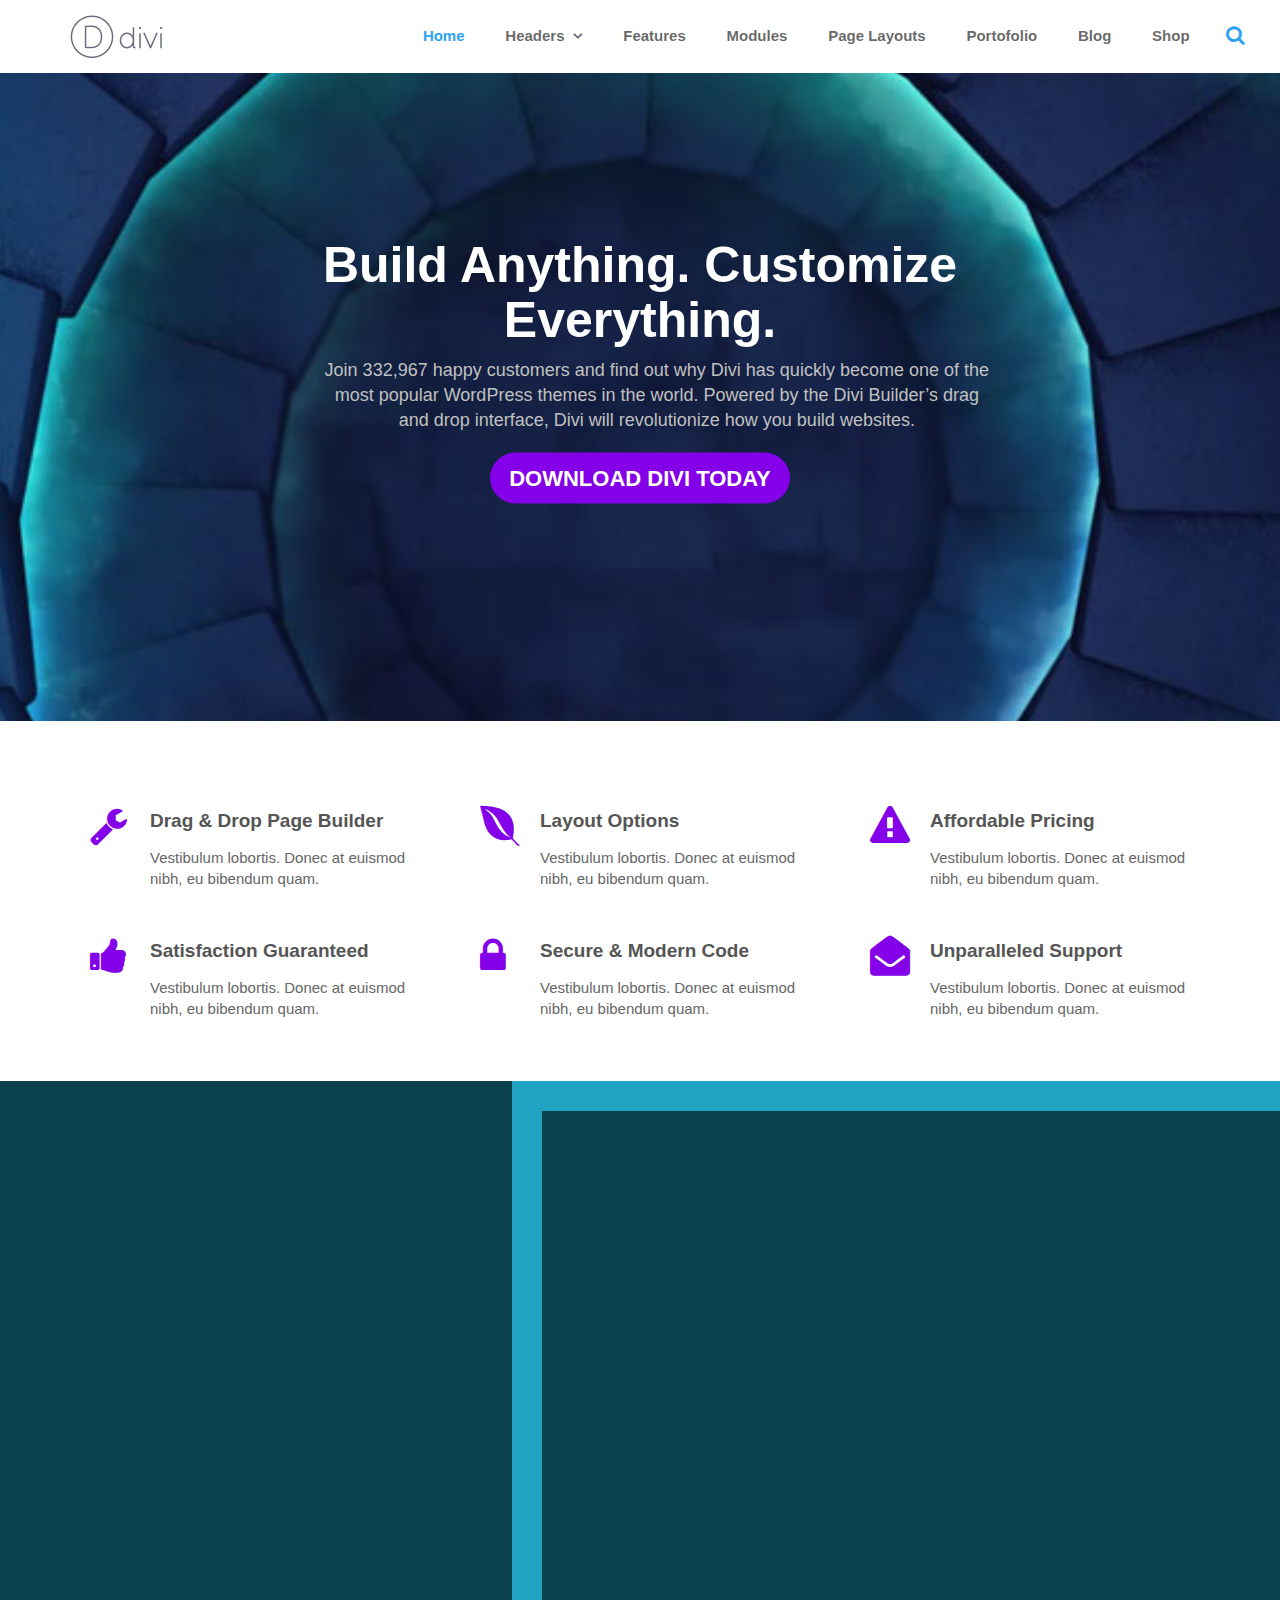
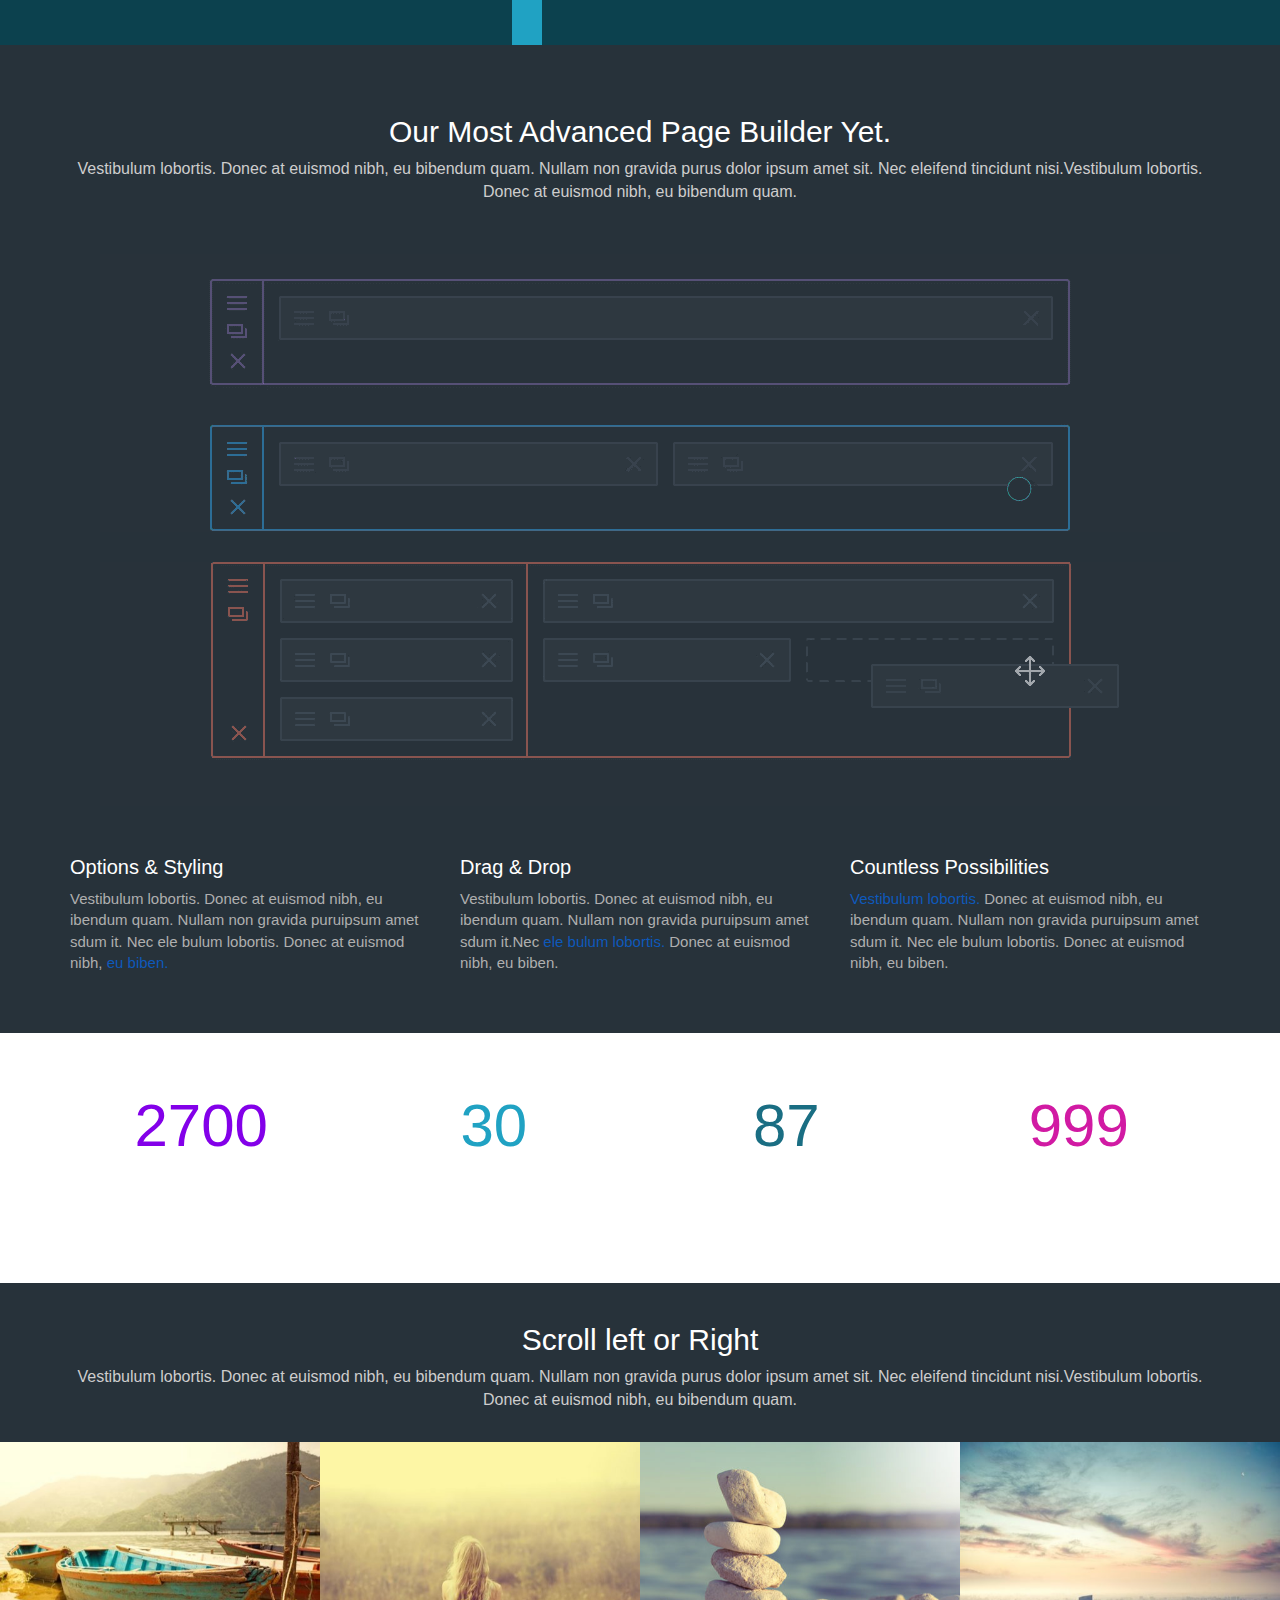
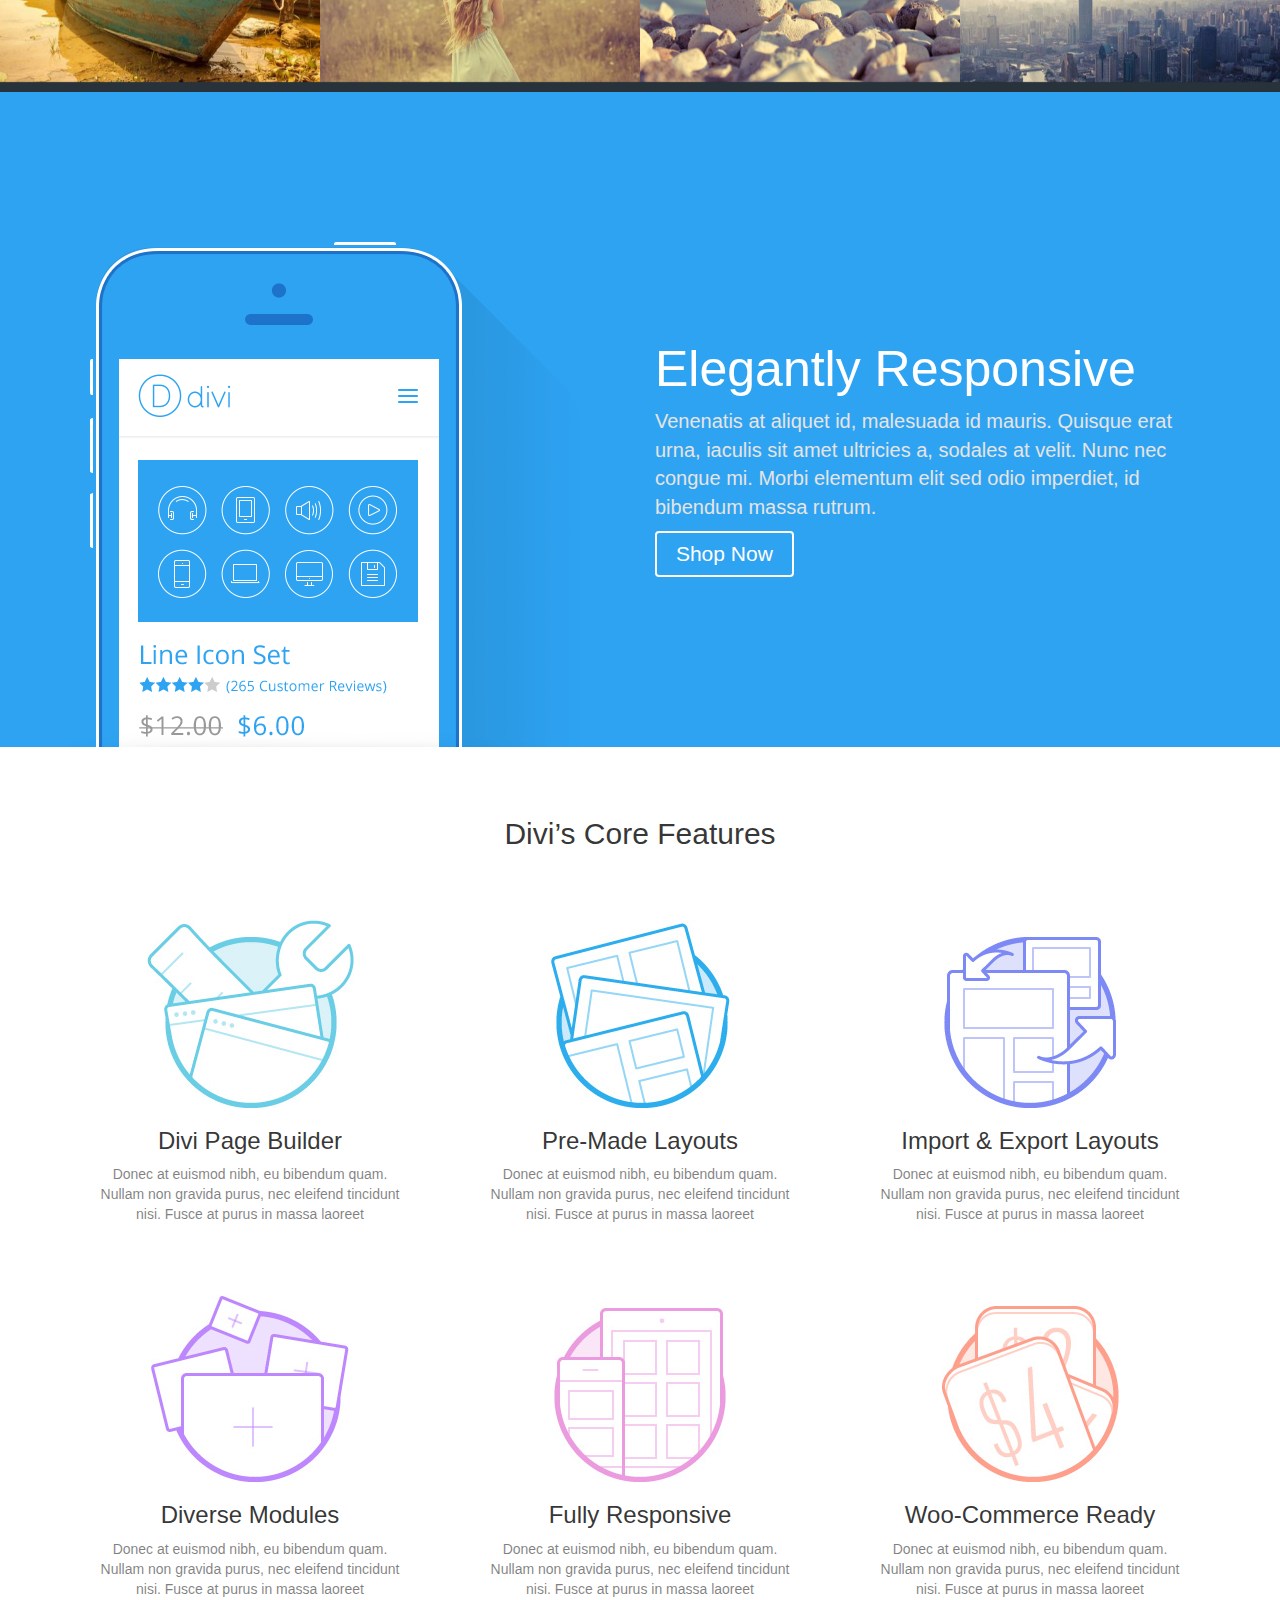
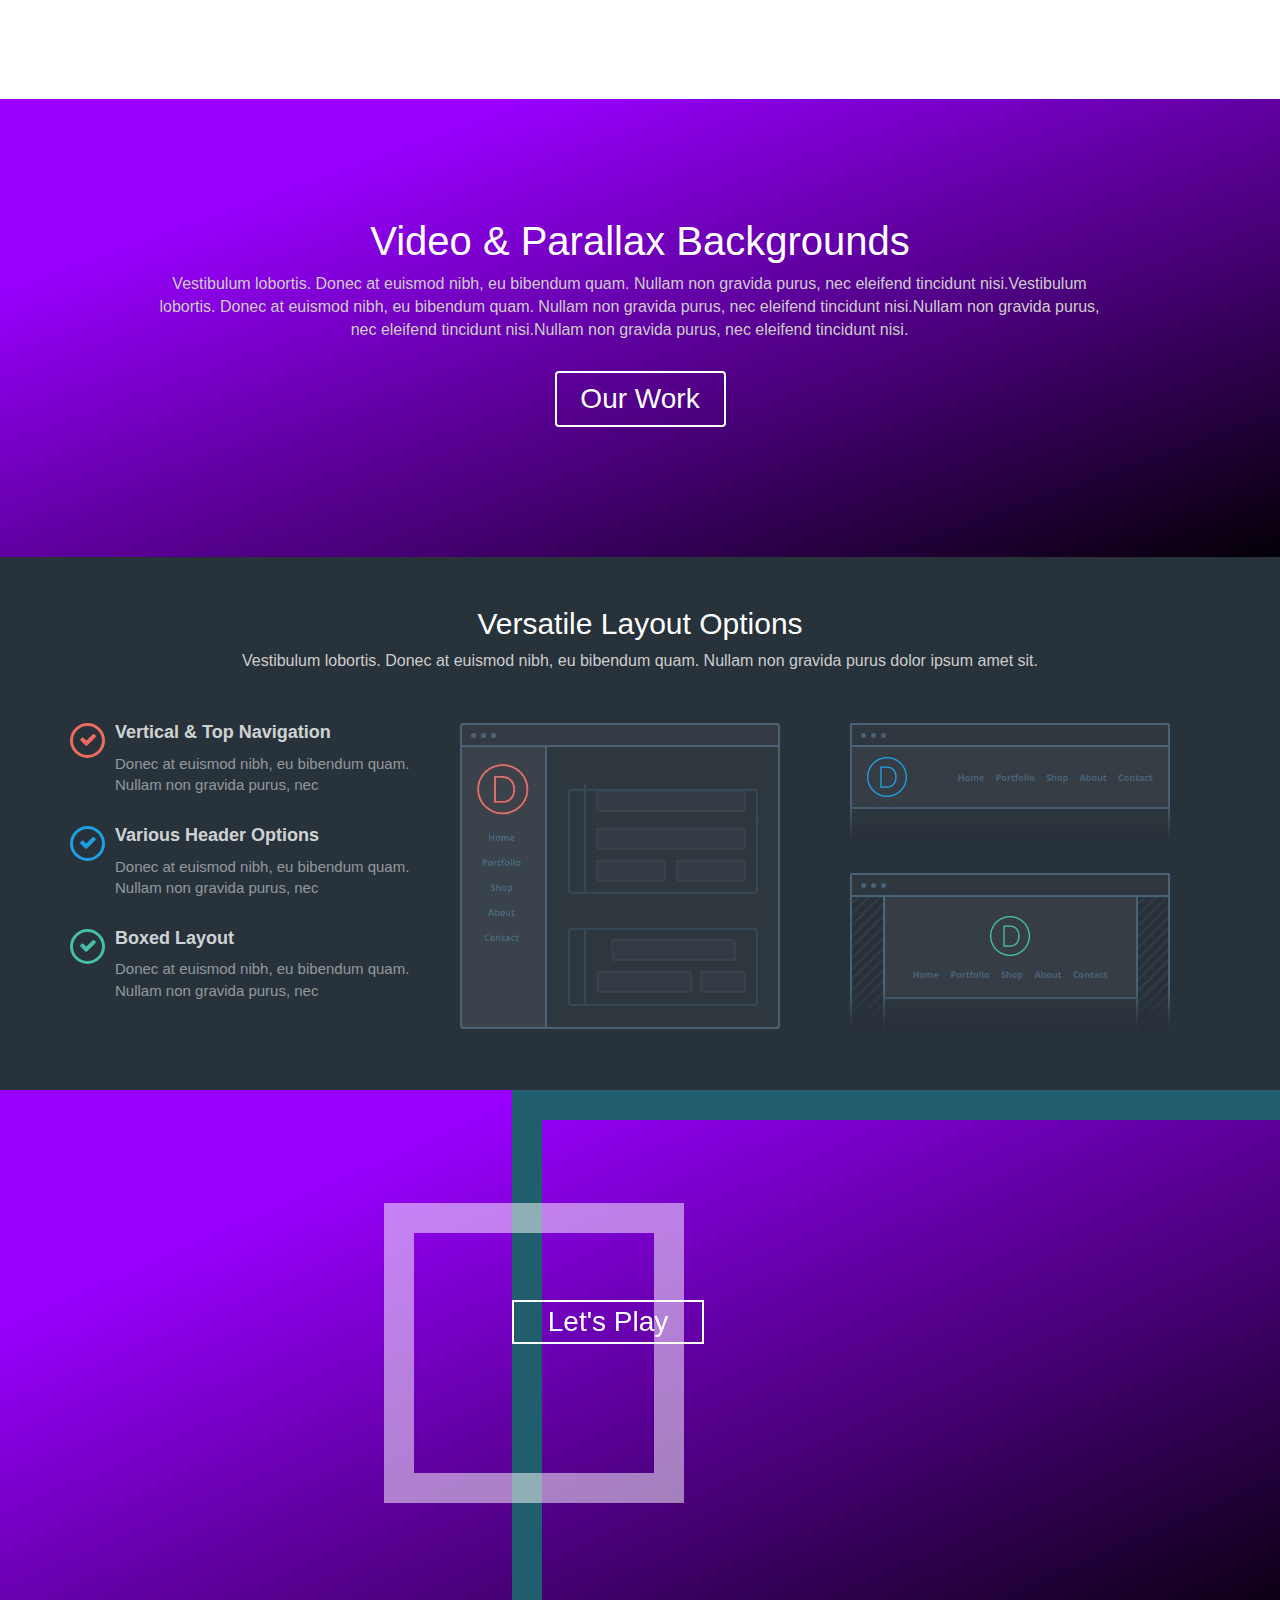
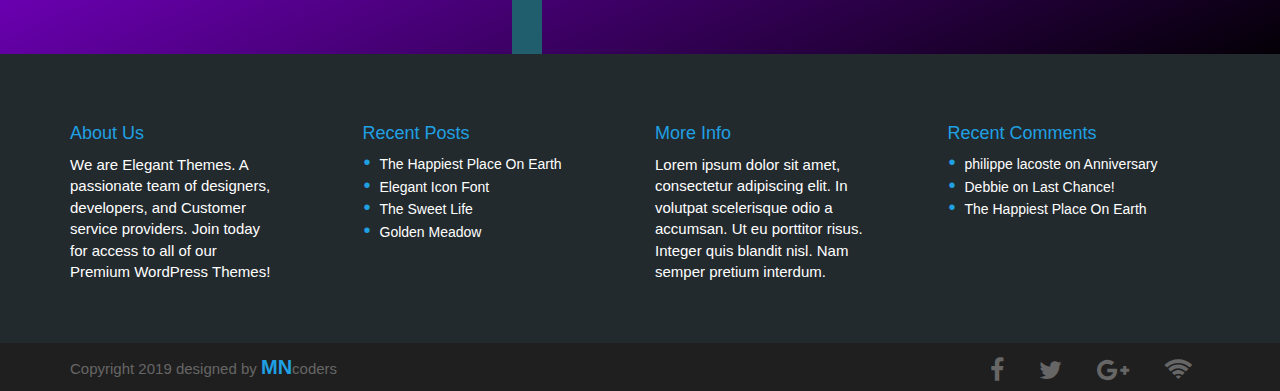
<file: index.html>
<!DOCTYPE html>
<html lang="en">

<head>
    <!--- basic page needs
    ================================================== -->
    <meta charset="UTF-8" />
    <meta name="viewport" content="width=device-width, initial-scale=1.0" />
    <meta http-equiv="X-UA-Compatible" content="ie=edge" />
    <title>Home</title>
    <!-- CSS
    ================================================== -->
    <link rel="stylesheet" href="css/vendors/bootstrap.min.css" />
    <link rel="stylesheet" href="css/vendors/font-awesome.min.css" />
    <link rel="stylesheet" href="css/vendors/owl.carousel.min.css" />
    <link rel="stylesheet" href="css/vendors/owl.theme.default.min.css" />
    <link rel="stylesheet" href="css/index.css" />
</head>

<body>
<!-- ============= Start navBar ============= -->
    <nav>
        <div class="container">
            <div class="row">
                <!-- button -->
                <i class="ICON fa fa-bars fa-2x"></i>
                <!-- Logo -->
                <div class="col-md-3 col-xs-12s">
                    <div class="logo">
                        <a href="index.html" class="logo-nav">
                            <img src="imgs/logo.png" alt="">
                        </a>
                    </div>
                </div>
                <!-- Nav -->
                <div class="col-md-9 col-xs-12s nav-Bottom-right">
                    <ul class="nav-list-Bottom-right">
                        <li><a href="#" class="menu-item active">Home</a></li>
                        <li class="dropDwon-list-two">
                            <a href="#" class="menu-item">Headers<i class="icon-dropdwon fa fa-angle-down"></i></a>
                            <ul class="sub-dropDwon-list-two">
                                <li><a href="#">Custom Menu</a></li>
                                <li><a href="#">Custom Menu</a></li>
                                <li><a href="#">Custom Menu</a></li>
                                <li><a href="#">Custom Menu</a></li>
                                <li><a href="#">Custom Menu</a></li>
                                <li><a href="#">Custom Menu</a></li>
                                <li><a href="#">Custom Menu</a></li>
                            </ul>
                        </li>
                        <li><a href="#" class="menu-item">Features</a></li>
                        <li><a href="#" class="menu-item">Modules</a></li>
                        <li><a href="#" class="menu-item">Page Layouts</a></li>
                        <li><a href="#" class="menu-item">Portofolio</a></li>
                        <li><a href="#" class="menu-item">Blog</a></li>
                        <li><a href="#" class="menu-item">Shop</a></li>
                    </ul>
                    
                    <i class="icon fa fa-search" id="search" aria-hidden="true"></i>
                    <div class="search-form">
                        <form>
                            <input type="text" name="" placeholder="Search ...">
                        </form>
                    </div>
                    <a class="close"><i class="fa fa-times"></i></a>
                </div>
            </div>
        </div>
    </nav>
    <!-- ============= Start header ============= -->
    <header class="text-center">
        <div class="container">
            <div class="header-content">
                <h3 class="header-title">Build Anything. Customize Everything.</h3>
                <p class="lead header-desc">
                    Join 332,967 happy customers and find out why Divi has quickly become one of the most popular WordPress themes in the world. Powered by the Divi Builder’s drag and drop interface, Divi will revolutionize how you build websites.
                </p>
                <button class="btn button">Download Divi Today</button>
            </div>
        </div>
    </header>
    <!-- ============= Start SecHeader ============= -->
    <section class="SecHeader">
        <div class="container">
            <div class="row">
                <div class="col-md-4 col-xs-12">
                    <div class="serv">
                        <div class="icons-SecHeader">
                            <i class="icon-SecHeader fa fa-wrench"></i>
                        </div>
                        <div class="title-SecHeader">
                            <h3 class="serv-title">Drag & Drop Page Builder</h3>
                            <p class="serv-desc">Vestibulum lobortis. Donec at euismod nibh, eu bibendum quam.</p>
                        </div>
                    </div>
                </div>
                <div class="col-md-4 col-xs-12">
                    <div class="serv">
                        <div class="icons-SecHeader">
                            <i class="icon-SecHeader fab fa fa-envira"></i>
                        </div>
                        <div class="title-SecHeader">
                            <h3 class="serv-title">Layout Options</h3>
                            <p class="serv-desc">Vestibulum lobortis. Donec at euismod nibh, eu bibendum quam.</p>
                        </div>
                    </div>
                </div>
                <div class="col-md-4 col-xs-12">
                    <div class="serv">
                        <div class="icons-SecHeader">
                            <i class="icon-SecHeader fa fa-exclamation-triangle"></i>
                        </div>
                        <div class="title-SecHeader">
                            <h3 class="serv-title">Affordable Pricing</h3>
                            <p class="serv-desc">Vestibulum lobortis. Donec at euismod nibh, eu bibendum quam.</p>
                        </div>
                    </div>    
                </div>
            </div>
            <div class="row">
                <div class="col-md-4 col-xs-12">
                    <div class="serv">
                        <div class="icons-SecHeader">
                            <i class="icon-SecHeader fa fa-thumbs-up"></i>
                        </div>
                        <div class="title-SecHeader">
                            <h3 class="serv-title">Satisfaction Guaranteed</h3>
                            <p class="serv-desc">Vestibulum lobortis. Donec at euismod nibh, eu bibendum quam.</p>
                        </div>
                    </div>
                </div>
                <div class="col-md-4 col-xs-12">
                    <div class="serv">
                        <div class="icons-SecHeader">
                            <i class="icon-SecHeader fa fa-lock"></i>
                        </div>
                        <div class="title-SecHeader">
                            <h3 class="serv-title">Secure & Modern Code</h3>
                            <p class="serv-desc">Vestibulum lobortis. Donec at euismod nibh, eu bibendum quam.</p>
                        </div>
                    </div>
                </div>
                <div class="col-md-4 col-xs-12">
                    <div class="serv">
                        <div class="icons-SecHeader">
                            <i class="icon-SecHeader fa fa-envelope-open"></i>
                        </div>
                        <div class="title-SecHeader">
                            <h3 class="serv-title">Unparalleled Support</h3>
                            <p class="serv-desc">Vestibulum lobortis. Donec at euismod nibh, eu bibendum quam.</p>
                        </div>
                    </div>
                </div>
            </div>
        </div>
    </section>
    <!-- ============= Start scrollAnimation ============= -->
    <section class="scrollAnimation">
        <div class="container">
                <h1 data-lax-preset="rightToLeft-.1 fadeInOut">Building a website has never been so fun.</h1>
                <button class="btn button" data-lax-preset="blurInOut fadeInOut">Get Started</button>
                <div class="box1" data-lax-preset="spin"></div>
                <div class="box2" data-lax-scale="700 0, 500 1, 100 1, 0 0" data-lax-anchor="self"></div>
        </div>
    </section>
    <!-- ============= Start Advanced-sec ============= -->
    <section class="Advanced-sec">
        <div class="container">
            <div class="Advanced-sec-title">
                <h1 class="head-Advanced-sec-title">Our Most Advanced Page Builder Yet.</h1>
                <p class="title-Advanced-sec-title">Vestibulum lobortis. Donec at euismod nibh, eu bibendum quam. Nullam non gravida purus dolor ipsum amet sit. Nec  eleifend tincidunt nisi.Vestibulum lobortis. Donec at euismod nibh, eu bibendum quam.</p>
            </div>
            <div class="Advanced-sec-img">
                <img src="imgs/gif/builder-mag-1.gif" alt>
                <img src="imgs/gif/builder-mag-2.gif" alt>
            </div>
            <div class="row">
                <div class="col-md-4 col-xs-12">
                    <div class="serv-Advanced-sec-serv">
                        <div class="title-Advanced-sec-serv">
                            <h3 class="serv-title">Options & Styling</h3>
                            <p class="serv-desc">Vestibulum lobortis. Donec at euismod nibh, eu ibendum quam. Nullam non gravida puruipsum amet sdum it. Nec ele bulum lobortis. Donec at euismod nibh,<span class="blue-title-Advanced-sec-serv"> eu biben.</span></p>
                        </div>
                    </div>
                </div>
                <div class="col-md-4 col-xs-12">
                    <div class="serv-Advanced-sec-serv">
                        <div class="title-Advanced-sec-serv">
                            <h3 class="serv-title">Drag & Drop</h3>
                            <p class="serv-desc">Vestibulum lobortis. Donec at euismod nibh, eu ibendum quam. Nullam non gravida puruipsum amet sdum it.Nec <span class="blue-title-Advanced-sec-serv">ele bulum lobortis.</span> Donec at euismod nibh, eu biben.</p>
                        </div>
                    </div>
                </div>
                <div class="col-md-4 col-xs-12">
                    <div class="serv-Advanced-sec-serv">
                        <div class="title-Advanced-sec-serv">
                            <h3 class="serv-title">Countless Possibilities</h3>
                            <p class="serv-desc"><span class="blue-title-Advanced-sec-serv">Vestibulum lobortis.</span> Donec at euismod nibh, eu ibendum quam. Nullam non gravida puruipsum amet sdum it. Nec ele bulum lobortis. Donec at euismod nibh, eu biben.</p>
                        </div>
                    </div>
                </div>
            </div>
        </div>
    </section>
    <!-- ============= Start Counter ============= -->
    <section class="Counter">
        <div class="container">
            <div class="row">
                <div class="col-md-3 col-xs-12">
                    <div class="Counter-info">
                        <span class="time move" data-from="0" data-to="2700"data-speed="2000">2700</span>
                        <span class="stat-info-title">Lines of Code</span>
                    </div>
                </div>

                <div class="col-md-3 col-xs-12">
                    <div class="Counter-info">
                        <span class="time blue" data-from="0" data-to="30"data-speed="2000">30</span>
                        <span class="stat-info-title">Divi Modules</span>
                    </div>
                </div>

                <div class="col-md-3 col-xs-12">
                    <div class="Counter-info">
                        <span class="time blue2" data-from="0" data-to="87" data-speed="2000">87</span>
                        <span class="stat-info-title">WordPress Themes</span>
                    </div>
                </div>

                <div class="col-md-3 col-xs-12">
                    <div class="Counter-info">
                        <span class="time red" data-from="0" data-to="999" data-speed="2000">999</span>
                        <span class="stat-info-title">Espresso Drinks</span>
                    </div>
                </div>
            </div>
        </div>
    </section>
    <!-- ============= Start imgScroll ============= -->
    <section class="imgScroll">
        <div class="container">
            <div class="Bigtitle-imgScroll">
                <h1 class="head-title-imgScroll">Scroll left or Right</h1>
                <p class="title-title-imgScroll">Vestibulum lobortis. Donec at euismod nibh, eu bibendum quam. Nullam non gravida purus dolor ipsum amet sit. Nec  eleifend tincidunt nisi.Vestibulum lobortis. Donec at euismod nibh, eu bibendum quam.</p>
            </div>
        </div>
        <div class="owl-carousel">
            <div class="testimonial hover-imgScroll">
                <img src="imgs/scroll/1.jpg" alt>
                <i class="icon-imgScroll fa fa-plus"></i>
                <span class="title-imgScroll">Abandoned Boad</span>
                <span class="date-imgScroll">April 25,2018</span>
            </div>
            <div class="testimonial hover-imgScroll">
                <img src="imgs/scroll/2.jpg" alt>
                <i class="icon-imgScroll fa fa-plus"></i>
                <span class="title-imgScroll">Abandoned Boad</span>
                <span class="date-imgScroll">April 25,2018</span>
            </div>
            <div class="testimonial hover-imgScroll">
                <img src="imgs/scroll/3.jpg" alt>
                <i class="icon-imgScroll fa fa-plus"></i>
                <span class="title-imgScroll">Abandoned Boad</span>
                <span class="date-imgScroll">April 25,2018</span>
            </div>
            <div class="testimonial hover-imgScroll">
                <img src="imgs/scroll/4.jpg" alt>
                <i class="icon-imgScroll fa fa-plus"></i>
                <span class="title-imgScroll">Abandoned Boad</span>
                <span class="date-imgScroll">April 25,2018</span>
            </div>
            <div class="testimonial hover-imgScroll">
                <img src="imgs/scroll/5.jpg" alt>
                <i class="icon-imgScroll fa fa-plus"></i>
                <span class="title-imgScroll">Abandoned Boad</span>
                <span class="date-imgScroll">April 25,2018</span>
            </div>
            <div class="testimonial hover-imgScroll">
                <img src="imgs/scroll/6.jpg" alt>
                <i class="icon-imgScroll fa fa-plus"></i>
                <span class="title-imgScroll">Abandoned Boad</span>
                <span class="date-imgScroll">April 25,2018</span>
            </div>
            <div class="testimonial hover-imgScroll">
                <img src="imgs/scroll/4.jpg" alt>
                <i class="icon-imgScroll fa fa-plus"></i>
                <span class="title-imgScroll">Abandoned Boad</span>
                <span class="date-imgScroll">April 25,2018</span>
            </div>
            <div class="testimonial hover-imgScroll">
                <img src="imgs/scroll/3.jpg" alt>
                <i class="icon-imgScroll fa fa-plus"></i>
                <span class="title-imgScroll">Abandoned Boad</span>
                <span class="date-imgScroll">April 25,2018</span>
            </div>
        </div>
    </section>
    <!-- ============= Start mobile ============= -->
    <section class="secMobile">
        <div class="container">
            <div class="row">
                <div class="col-md-6 col-xs-12">
                    <div class="img-mobile">
                        <img src="imgs/mobile-slide-image.png" alt=>
                    </div>
                </div>
                <div class="col-md-6 col-xs-12">
                    <div class="title-mobile">
                            <h3 class="serv-title">Elegantly Responsive</h3>
                            <p class="serv-desc">Venenatis at aliquet id, malesuada id mauris. Quisque erat urna, iaculis sit amet ultricies a, sodales at velit. Nunc nec congue mi. Morbi elementum elit sed odio imperdiet, id bibendum massa rutrum.</p>
                            <button class="btn button">Shop Now</button>
                    </div>
                </div>
            </div>
        </div>
    </section>
    <!-- ============= Start Features ============= -->
    <section class="Features text-center">
        <div class="container">
            <div class="Features-header">
                <h2 class="Features-title">Divi’s Core Features</h2>
            </div>
            <div class="row">
                <div class="col-md-4 col-xs-12">
                    <div class="serv-Features">
                        <img src="imgs/Features/1.jpg" alt>
                        <h3 class="serv-title-Features">Divi Page Builder</h3>
                        <p class="serv-desc-Features">Donec at euismod nibh, eu bibendum quam. Nullam non gravida purus, nec  eleifend tincidunt nisi. Fusce at purus in massa laoreet</p>
                    </div>
                </div>
                <div class="col-md-4 col-xs-12">
                    <div class="serv-Features">
                        <img src="imgs/Features/2.jpg" alt>
                        <h3 class="serv-title-Features">Pre-Made Layouts</h3>
                        <p class="serv-desc-Features">Donec at euismod nibh, eu bibendum quam. Nullam non gravida purus, nec  eleifend tincidunt nisi. Fusce at purus in massa laoreet</p>
                    </div>
                </div>
                <div class="col-md-4 col-xs-12">
                    <div class="serv-Features">
                        <img src="imgs/Features/3.jpg" alt>
                        <h3 class="serv-title-Features">Import & Export Layouts</h3>
                        <p class="serv-desc-Features">Donec at euismod nibh, eu bibendum quam. Nullam non gravida purus, nec  eleifend tincidunt nisi. Fusce at purus in massa laoreet</p>
                    </div>
                </div>
            </div>
            <div class="row">
                <div class="col-md-4 col-xs-12">
                    <div class="serv-Features">
                        <img src="imgs/Features/4.jpg" alt>
                        <h3 class="serv-title-Features">Diverse Modules</h3>
                        <p class="serv-desc-Features">Donec at euismod nibh, eu bibendum quam. Nullam non gravida purus, nec  eleifend tincidunt nisi. Fusce at purus in massa laoreet</p>
                    </div>
                </div>
                <div class="col-md-4 col-xs-12">
                    <div class="serv-Features">
                        <img src="imgs/Features/5.jpg" alt>
                        <h3 class="serv-title-Features">Fully Responsive</h3>
                        <p class="serv-desc-Features">Donec at euismod nibh, eu bibendum quam. Nullam non gravida purus, nec  eleifend tincidunt nisi. Fusce at purus in massa laoreet</p>
                    </div>
                </div>
                <div class="col-md-4 col-xs-12">
                    <div class="serv-Features">
                        <img src="imgs/Features/6.jpg" alt>
                        <h3 class="serv-title-Features">Woo-Commerce Ready</h3>
                        <p class="serv-desc-Features">Donec at euismod nibh, eu bibendum quam. Nullam non gravida purus, nec  eleifend tincidunt nisi. Fusce at purus in massa laoreet</p>
                    </div>
                </div>
            </div>
        </div>
    </section>
    <!-- ============= Start title ============= -->
    <section class="title text-center">
        <div class="container">
            <div class="Features-header">
                <h2 class="title-title">Video & Parallax Backgrounds</h2>
                <p class="title-desc">Vestibulum lobortis. Donec at euismod nibh, eu bibendum quam. Nullam non gravida purus, nec  eleifend tincidunt nisi.Vestibulum lobortis. Donec at euismod nibh, eu bibendum quam. Nullam non gravida purus, nec  eleifend tincidunt nisi.Nullam non gravida purus, nec  eleifend tincidunt nisi.Nullam non gravida purus, nec  eleifend tincidunt nisi.</p>
                <button class="btn button">Our Work</button>
            </div>
        </div>
    </section>
    <!-- ============= Start Layout ============= -->
    <section class="Layout">
        <div class="container">
            <div class="Layout-header">
                <h2 class="Layout-header-title">Versatile Layout Options</h2>
                <p class="Layout-header-desc">Vestibulum lobortis. Donec at euismod nibh, eu bibendum quam. Nullam non gravida purus dolor ipsum amet sit.</p>
            </div>
            <div class="row">
                <div class="col-md-4 col-xs-12">
                    <div class="serv-Layout">
                        <div class="title-serv-Layout">
                            <div class="icon-title-serv-Layout color-ec6d5f">
                                <i class="fa fa-check icon-Layout"></i>
                            </div>
                            <div class="title-title-serv-Layout">
                                <h3>Vertical & Top Navigation</h3>
                                <p>Donec at euismod nibh, eu bibendum quam. Nullam non gravida purus, nec</p>
                            </div>
                        </div>
                        <div class="title-serv-Layout">
                            <div class="icon-title-serv-Layout color-1fa0e3">
                                <i class="fa fa-check icon-Layout"></i>
                            </div>
                            <div class="title-title-serv-Layout">
                                <h3>Various Header Options</h3>
                                <p>Donec at euismod nibh, eu bibendum quam. Nullam non gravida purus, nec</p>
                            </div>
                        </div>
                        <div class="title-serv-Layout">
                            <div class="icon-title-serv-Layout color-47bfa4">
                                <i class="fa fa-check icon-Layout"></i>
                            </div>
                            <div class="title-title-serv-Layout">
                                <h3>Boxed Layout</h3>
                                <p>Donec at euismod nibh, eu bibendum quam. Nullam non gravida purus, nec</p>
                            </div>
                        </div>
                    </div>
                </div>
                <div class="col-md-4 col-xs-12">
                    <div class="serv-Layout">
                        <img src="imgs/Layout/vertical-nav.gif" alt>
                    </div>
                </div>
                <div class="col-md-4 col-xs-12">
                    <div class="serv-Layout twoImg">
                        <img src="imgs/Layout/header1.jpg" alt>
                        <img src="imgs/Layout/header2.jpg" alt>
                    </div
                </div>
            </div>
        </div>
    </section>
    <!-- ============= Start Play ============= -->
    <section class="Play text-center" id="Process">
        <div class="container">
            <div class="section-header">
                <h2 class="section-title" data-lax-preset="rightToLeft-.1 fadeInOut">Do you want to play rock paper scissor?</h2>
            </div>
            <div class="play-btn">
                <a href="rock-paper-scissor-master/index.html" class="btn-Process">Let's Play</a>
            </div>
            <div class="box1" data-lax-preset="spin"></div>
            <div class="box2" data-lax-preset="spin"></div>
        </div>
    </section>
    <!-- ============= Start TopFooter ============= -->
    <footer class="TopFooter">
        <div class="container">
            <div class="row">
                <div class="col-md-3">
                    <div class="TopFooter-layout">
                        <h3>About Us</h3>
                        <p>We are Elegant Themes. A passionate team of designers, developers, and Customer service providers. Join today for access to all of our Premium WordPress Themes!</p>
                    </div>
                </div>
                <div class="col-md-3">
                    <div class="TopFooter-layout">
                        <h3>Recent Posts</h3>
                        <ul class="TopFooter-layout-ul">
                            <li>The Happiest Place On Earth</li>
                            <li>Elegant Icon Font</li>
                            <li>The Sweet Life</li>
                            <li>Golden Meadow</li>
                        </ul>
                    </div>
                </div>
                <div class="col-md-3">
                    <div class="TopFooter-layout">
                        <h3>More Info</h3>
                        <p>Lorem ipsum dolor sit amet, consectetur adipiscing elit. In volutpat scelerisque odio a accumsan. Ut eu porttitor risus. Integer quis blandit nisl. Nam semper pretium interdum.</p>
                    </div>
                </div>
                <div class="col-md-3">
                    <div class="TopFooter-layout">
                        <h3>Recent Comments</h3>
                        <ul class="TopFooter-layout-ul">
                            <li>philippe lacoste on Anniversary</li>
                            <li>Debbie on Last Chance!</li>
                            <li>The Happiest Place On Earth</li>
                        </ul>
                    </div>
                </div>
            </div>
        </div>
    </footer>
    <!-- ============= Start BootomFooter ============= -->
    <footer class="BootomFooter">
        <div class="container">
            <div class="row">
                <div class="col-md-6 col-xs-12s text-left">
                    <div class="brand-footer">
                        <div class="inner">
                            <p>Copyright 2019 designed by <span class="span-MN">MN</span>coders</p>
                        </div>
                    </div>
                </div>
                <div class="col-md-6 col-xs-12s text-left">
                        <div class="brand-footer">
                            <ul class="ul-social-media">
                                <li><a href="#"><i class="fa fa-facebook-f"></i></a></li>
                                <li><a href="#"><i class="fa fa-twitter"></i></a></li>
                                <li><a href="#"><i class="fa fa-google-plus"></i></a></li>
                                <li><a href="#"><i class="fa fa-wifi"></i></a></li>
                            </ul>
                        </div>
                    </div>
            </div>
        </div>
    </footer>
    <!-- ============= Scroll Top Trigger Code Using js 93 >> File Script.js ============= -->
    <div class="scrollTop">
        <i class="fa fa-arrow-up"></i>
    </div>
    <!-- JavaScript
    ================================================== -->
    <script src="js/vendors/jquery-3.3.1.min.js"></script>
    <script src="js/vendors/bootstrap.js"></script>
    <script src="js/vendors/jquery.countTo.js"></script>
    <script src="js/vendors/owl.carousel.min.js"></script>
    <script src="js/index.js"></script>
    <script type="text/javascript"> 
        window.onload = function(){
                lax.setup() // init
                document.addEventListener('scroll', function(e){
                lax.update(window.scrollY) // update every scroll
                }, false)
        }
    </script>
</body>

</html>
</file>
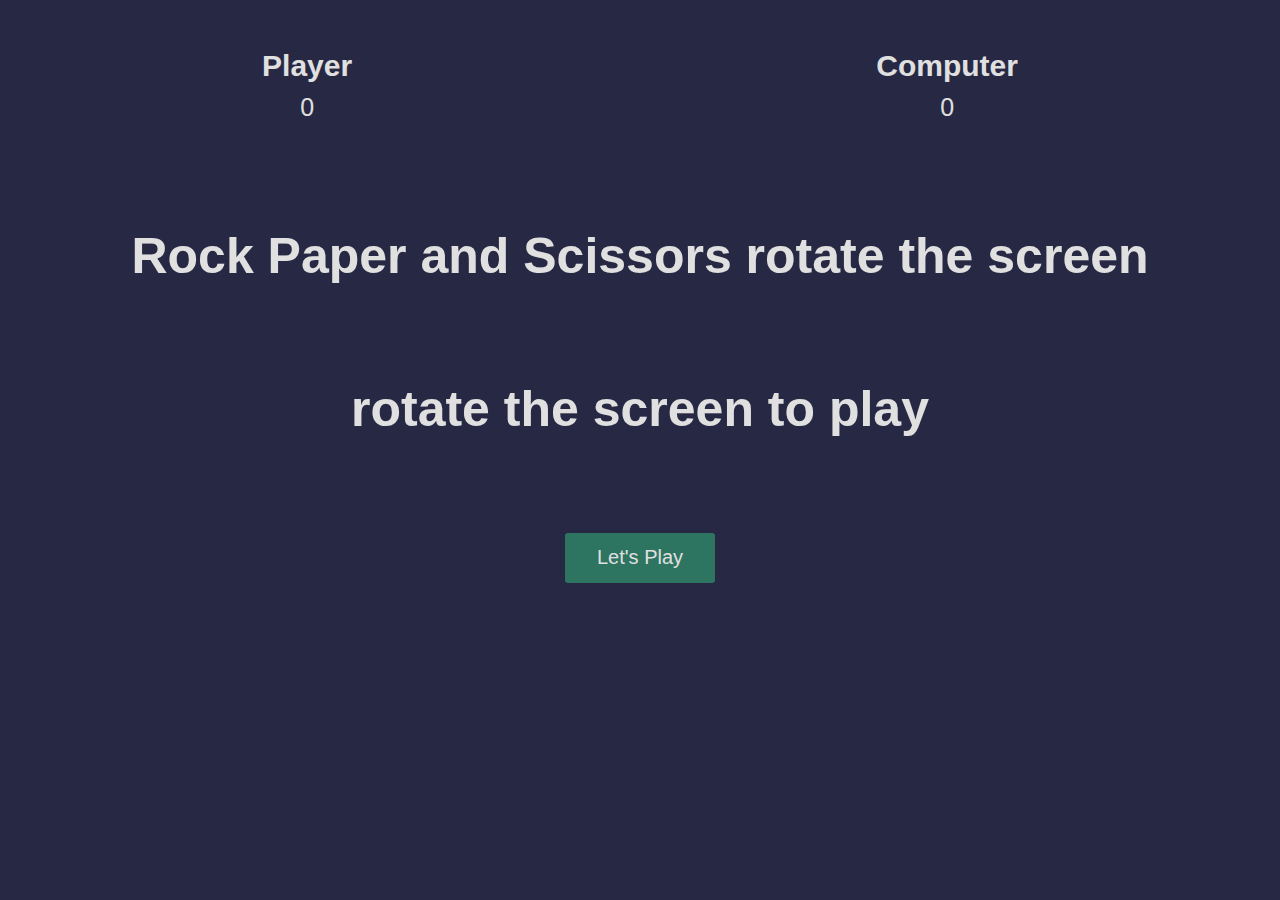
<file: rock-paper-scissor-master/index.html>
<!DOCTYPE html>
<html lang="en">
  <head>
    <meta charset="UTF-8" />
    <meta name="viewport" content="width=device-width, initial-scale=1.0" />
    <meta http-equiv="X-UA-Compatible" content="ie=edge" />
    <link rel="stylesheet" href="./style.css" />
    <title>Rock paper and scissors</title>
  </head>
  <body>
    <section class="game">
      <div class="score">
        <div class="player-score">
          <h2>Player</h2>
          <p>0</p>
        </div>
        <div class="computer-score">
          <h2>Computer</h2>
          <p>0</p>
        </div>
      </div>

      <div class="intro">
        <h1>Rock Paper and Scissors rotate the screen</h1>
        <h1>rotate the screen to play</h1>
        <button>Let's Play</button>
      </div>

      <div class="match fadeOut">
        <h2 class="winner">Choose an option</h2>
        <div class="hands">
          <img class="player-hand" src="./assets/rock.png" alt="" />
          <img class="computer-hand" src="./assets/rock.png" alt="" />
        </div>
        <div class="options">
          <button class="rock">rock</button>
          <button class="paper">paper</button>
          <button class="scissors">scissors</button>
        </div>
      </div>
    </section>

    <script src="app.js"></script>
  </body>
</html>
</file>
<file: css/index.css>
*,
*::before,
*::after {
  box-sizing: border-box;
}

body {
  height: auto;
  font-family:sans-serif;
}
/*=============nav=============*/
nav {
  height: auto;
  padding: 15px 0;
  width: 100%;
  position: fixed;
  z-index: 999;
  background: #fff;
  transition: all .3s ease-in-out;
}

nav .nav-list-Bottom-right{
  list-style: none;
  margin-bottom: 0;
  display: flex;
  justify-content: space-around;
}

nav .nav-list-Bottom-right .sub-dropDwon-list-two{
  list-style: none;
  margin-bottom: 0;
  display: flex;
  justify-content: space-around;
}

nav i.ICON {
  position: absolute;
  right: 30px;
  top: 30px;
  cursor: pointer;
  z-index: 10;
  display: none;
  color: #2ea3f2;
}

nav i.icon {
  position: absolute;
  right: -20px;
  top: 0px;
  cursor: pointer;
  z-index: 10;
  color: #2ea3f2;
}

nav .nav-Bottom-right {
  margin-top: 10px;
}

nav .nav-Bottom-right .icon {
  font-size: 2rem;
}

nav .nav-Bottom-right a {
  display: block;
  color: rgba(0, 0, 0, 0.6);
  text-decoration: none;
  transition: all 0.2s ease-in-out;
  font-size: 1.5rem;
  font-weight: 550;
  white-space: nowrap;
}

nav .nav-Bottom-right a:hover {
  color: #2ea3f2;
}

nav .nav-Bottom-right a .icon-dropdwon {
  margin-left: 8px;
  font-size: 1.5rem;
  font-weight: bold;
}

nav .nav-Bottom-right .search-form {
  position: absolute;
  top: -15px;
  left: 50%;
  transform: translateX(0);
  width: 700px;
  height: 44px;
  opacity: 0;
  visibility: hidden;
  transition: 0.7s;
}

nav .nav-Bottom-right .icon {
  cursor: pointer;
  transition: all .3s ease-in-out;
}

nav .nav-Bottom-right .icon:hover {
  color:#2ea3f2
}

nav .nav-Bottom-right .search-form.active {
  opacity: 1;
  visibility: visible;
  transition-delay: 0.7s;
  transform: translateX(-50%);
}

nav .nav-Bottom-right .search-form input {
  width: 100%;
  height: 44px;
  background: transparent;
  color: rgba(0, 0, 0, 0.6);
  border: none;
  outline: none;
  font-size: 15px;
}

nav .nav-Bottom-right .search-form input placeholder {
  color: rgba(0, 0, 0, 0.6);
}

nav .nav-Bottom-right .search-form:before {
  content: "\f002";
  position: absolute;
  top: 10px;
  left: -26px;
  font-size: 18px;
  color: rgba(0, 0, 0, 0.6);
  font-family: fontAwesome;
}

nav .nav-Bottom-right .close {
  position: absolute;
  right: 0;
  top: -10px;
  height: 44px;
  color: rgba(0, 0, 0, 0.6);
  line-height: 40px;
  font-size: 20px;
  text-align: right;
  width: 20px;
  cursor: pointer;
  visibility: hidden;
  opacity: 0;
}

nav .nav-Bottom-right .close.active {
  opacity: 1;
  visibility: visible;
}

.nav-Bottom-right ul li a.menu-item.hide-item {
  transform: scale(0);
}
.nav-Bottom-right ul li:nth-child(2) a.menu-item.hide-item {
  transition-delay: 0.6s;
}
.nav-Bottom-right ul li:nth-child(3) a.menu-item.hide-item {
  transition-delay: 0.5s;
}
.nav-Bottom-right ul li:nth-child(4) a.menu-item.hide-item {
  transition-delay: 0.4s;
}
.nav-Bottom-right ul li:nth-child(5) a.menu-item.hide-item {
  transition-delay: 0.3s;
}
.nav-Bottom-right ul li:nth-child(6) a.menu-item.hide-item {
  transition-delay: 0.2s;
}
.nav-Bottom-right ul li:nth-child(7) a.menu-item.hide-item {
  transition-delay: 0.1s;
}
.nav-Bottom-right ul li:nth-child(8) a.menu-item.hide-item {
  transition-delay: 0s;
}
.nav-Bottom-right ul li:nth-child(2) a.menu-item {
  transition-delay: 0s;
}
.nav-Bottom-right ul li:nth-child(3) a.menu-item {
  transition-delay: 0.1s;
}
.nav-Bottom-right ul li:nth-child(4) a.menu-item {
  transition-delay: 0.2s;
}
.nav-Bottom-right ul li:nth-child(5) a.menu-item {
  transition-delay: 0.3s;
}
.nav-Bottom-right ul li:nth-child(6) a.menu-item {
  transition-delay: 0.4s;
}
.nav-Bottom-right ul li:nth-child(7) a.menu-item {
  transition-delay: 0.5s;
}
.nav-Bottom-right ul li:nth-child(8) a.menu-item {
  transition-delay: 0.6s;
}

nav .nav-Bottom-right .nav-list-Bottom-right .dropDwon-list-two {
  position: relative;
}

nav .nav-Bottom-right .nav-list-Bottom-right .sub-dropDwon-list-two {
  position: absolute;
  background: #fff;
  border-top: 3px solid #2ea3f2;
  top: 25px;
  left: 0px;
  width: 210px;
  padding: 10px;
  box-shadow: 0 1px 1px rgba(72, 114, 230, 0.5);
  display: none;
  text-align: left;
  transition: all 5s ease-in-out;
}

nav .nav-Bottom-right .nav-list-Bottom-right .sub-dropDwon-list-two li {
  padding: 10px;
}

nav
  .nav-Bottom-right
  .nav-list-Bottom-right
  .sub-dropDwon-list-two
  li:hover {
  background: rgb(253, 251, 251);
}

nav
  .nav-Bottom-right
  .nav-list-Bottom-right
  :hover
  .sub-dropDwon-list-two {
  display: block;
}

nav .nav-Bottom-right .nav-list-Bottom-right .active {
  color: #2ea3f2;
}

.sticky {
  background: #fff;
  box-shadow: 0 2px 10px 0 #000;
  margin-top:0; 
  transition: all 0.4s ease-in-out;
}

@media (max-width:992px) {
  nav .nav-Bottom-right a {
    padding: 6px 14.6px;
    margin: 9px 0;
  }

  nav i.icon {
    display: none
  }

  nav .logo {
    text-align: left;
  }
  nav .nav-list-Bottom-right{
    padding: 15px 0;
    text-align: center;
    display: none;
  }

  nav i.ICON {
    display: block
  }

  nav .nav-Bottom-right .close {
    margin-top: 10px;
    right: 35px;
  }

  nav .nav-Bottom-right .search-form {
    margin-top: 10px;
    width: 300px;
    height: 150px;
  }

  nav .nav-Bottom-right .nav-list-Bottom-right .sub-dropDwon-list-two {
    left: 100px;
    width: 150px;
    padding: 0px;
    height: 295px;
  }
  
  nav .nav-Bottom-right .nav-list-Bottom-right .sub-dropDwon-list-two li {
    padding: 0px;
  }
}
/* ==========================End nav Styles ========================== */

/* ==========================Start header ========================== */
header {
  height: 721px;
  background-image: url("../imgs/header.jpg");
  background-size: cover;
  background-position: center;
  position: relative;
  background-attachment: fixed;
}

header .header-content{
  position: absolute;
  top: 50%;
  left: 50%;
  transform: translate(-50%,-50%);
  width: 65%;
}

header .header-content .header-title {
  color: #fff;
  font-weight: bold;
  font-size: 50px;
}

header .header-content .header-desc {
  color: rgb(192, 192, 192);
  margin-left: 100px;
  width: 80%;
  font-size: 18px;
}

header .header-content .button {
  background: #8300e9 ;
  color: #fff;
  width: 300px;
  text-align: center;
  text-transform: uppercase;
  padding: 10px 0;
  transition: all 0.3s ease-in-out;
  border-width: 0px;
  border-radius: 38px;
  font-size: 22px;
  font-weight: 700;
}

@media (max-width:992px) {
  header .header-content{
    width: 100%;
    text-align: left
  }

  header .header-content .header-title {
    color: #fff;
    font-weight: bold;
    font-size: 50px;
    margin-left: 5px;
  }

  header .header-content .header-desc {
    color: rgb(192, 192, 192);
    margin-left: 2px;
    width: 99%;
    font-size: 18px;
  }

  header .header-content .button {
    margin-left: 5px;
  }
  
}
/* ==========================End header ========================== */

/* ==========================Start SecHeader========================== */
.SecHeader {
  padding:50px 0;
  background: #fff;
}

.SecHeader .serv {
  background: #fff;
  padding: 20px;
  height: 130px;
  display: flex;
  justify-content: space-around;
}

.SecHeader .serv i.icon-SecHeader{
  width: 60px;
  height: 60px;
  line-height: 70px;
  font-size: 40px;
  color: #8300e9;
  cursor: pointer;
}

.SecHeader .serv-title {
  font-weight: bold;
  font-size: 19px;
  color: #555;
  margin-bottom: 15px;
  text-align: left;
}

.SecHeader .serv-desc {
  font-size: 15px;
  color: #666;
  margin-bottom: 20px;
  text-align: left;
}

/* ==========================End SecHeader========================== */

/* ==========================Start scrollAnimation========================== */
.scrollAnimation {
  background: rgb(12, 65, 78);
  height: calc(100vh - 24em);
  overflow: hidden;
  position: relative;
}

.scrollAnimation  button {
  position: absolute;
  background: transparent;
  border: 2px solid #fff;
  color: #fff;
  font-size: 2em;
  width: 15%;
  z-index: 1;
  top: 210px;
  left: 40%;
  transition: all .25s ease-in-out
}

.scrollAnimation  button:hover {
  background: #58b5f5;
  border: 2px solid #58b5f5;
}

.scrollAnimation .box1 {
  position: absolute;
  top: 0;
  left: 40%;
  z-index: 0;
  width: 800px;
  height: 800px;
  border: 30px solid #20A2C3;
  overflow: hidden;
  transform: rotateZ(65deg)
}

.scrollAnimation .box2 {
  position: absolute;
  top: 20%;
  left: 30%;
  z-index: 0;
  width: 300px;
  height: 300px;
  border: 30px solid rgba(255,255,255,.5);
  transform: rotatey(65deg);
  overflow: hidden;
}

.scrollAnimation h1 {
  position: absolute;
  color: #fff;
  margin: 0px;
  z-index: 1;
  font-size: 30px;
  top: 150px;
  left: 32%;
}

@media (max-width:992px) {
.scrollAnimation h1 {
    font-size: 25px;
    width: 100%;
    top: 150px;
    left: 10%;
  }

  .scrollAnimation  button {
    position: absolute;
    background: transparent;
    border: 2px solid #fff;
    color: #fff;
    font-size: 2em;
    width: 50%;
    z-index: 1;
    top: 230px;
    left: 20%;
  }
}
/* ==========================End scrollAnimation========================== */

/* ==========================Start Advanced-sec========================== */
.Advanced-sec {
  background: #27323a;
  padding: 50px 0;
}

.Advanced-sec .Advanced-sec-title{
  width: 100%;
}

.Advanced-sec .Advanced-sec-title .head-Advanced-sec-title{
  color: #fff;
  text-align: center;
  font-size: 30px
}

.Advanced-sec .Advanced-sec-title .title-Advanced-sec-title{
  color: rgb(206, 205, 205);
  text-align: center;
  font-size: 16px
}

.Advanced-sec .Advanced-sec-img{
  margin-top: 50px;
  text-align: center;
}

.Advanced-sec .Advanced-sec-img img{
  margin-bottom: 30px;
}

.Advanced-sec .serv-Advanced-sec-serv .title-Advanced-sec-serv .serv-title{
  color: #fff;
  font-size: 20px;
  font-weight:normal
}

.Advanced-sec .serv-Advanced-sec-serv .title-Advanced-sec-serv .serv-desc{
  color: rgb(175, 175, 175);
  font-size: 15px;
  font-weight:normal
}

.Advanced-sec .serv-Advanced-sec-serv .title-Advanced-sec-serv .serv-desc .blue-title-Advanced-sec-serv{
  color: rgb(14, 89, 187);
}

@media (max-width:992px) {
  .Advanced-sec .Advanced-sec-img img{
    width: 100%
  }
}
/* ==========================End Advanced-sec========================== */


/* ==========================Start Counter========================== */
.Counter {
  height: 250px;
  background-image: url(../imgs/pexels-photo.jpg);
  background-size: cover;
  background-position: center;
  position: relative; 
  background-attachment: fixed;
}

.Counter .Counter-info {
  margin: 50px 0;
  text-align: center
}

.Counter .Counter-info span {
  display: block;
  margin: auto;
  color: #fff;
}

.Counter .Counter-info span.time {
  font-size: 60px;
}

.Counter .Counter-info span.move {
  color: #8300e9
}

.Counter .Counter-info span.blue {
  color: #20A2C3
}

.Counter .Counter-info span.blue2 {
  color: rgb(26, 110, 131)
}

.Counter .Counter-info span.red {
  color: rgb(209, 26, 163)
}

.Counter .Counter-info .stat-info-title {
  font-size: 25px;
}

@media (max-width : 992px) {
  .Counter {
    height: 600px
  }
  
  .Counter .Counter-info {
    margin: 10px 0;
  }
}
/* ==========================End Counter========================== */


/* ==========================Start imgScroll========================== */
.imgScroll{
  padding: 20px 0 0 0;
  background: #27323a;
  height: auto;
  width: 100%;
}

.imgScroll .Bigtitle-imgScroll{
  margin-bottom: 30px;
  width: 100%;
}

.imgScroll .Bigtitle-imgScroll .head-title-imgScroll{
  color: #fff;
  text-align: center;
  font-size: 30px
}

.imgScroll .Bigtitle-imgScroll .title-title-imgScroll{
  color: rgb(206, 205, 205);
  text-align: center;
  font-size: 16px
}

.imgScroll .hover-imgScroll{
  cursor: pointer;
  width: 100%;
  height: 250px;
  color: #fff;
  position: relative;
}

.imgScroll .hover-imgScroll img{
  transition: all .3s ease-in-out;
}

.imgScroll .hover-imgScroll img:hover{
  opacity: .3
}

.imgScroll .hover-imgScroll i,
.imgScroll .hover-imgScroll span{
  position: absolute;
  opacity: 0;
}

.imgScroll .hover-imgScroll i{
  transform: translate(-50%,-100%);
  top: 50%;
  left: 50%;
  font-size: 50px;
  color: rgb(37, 183, 219);
  cursor: pointer;
}

.imgScroll .hover-imgScroll .title-imgScroll{
  transform: translate(-50%,70%);
  top: 50%;
  left: 50%;
  font-size: 20px;
  font-weight: bold;
  color: #fff
}

.imgScroll .hover-imgScroll .date-imgScroll{
  transform: translate(-50%,200%);
  top: 50%;
  left: 50%;
  font-size: 20px;
  font-weight: bold;
  color: #fff
}

.imgScroll .hover-imgScroll:hover i,
.imgScroll .hover-imgScroll:hover span{
  opacity: 1;
}

.imgScroll .hover-imgScroll:hover i{
  transition-delay: .30s;
  transition-duration: 1s
}

.imgScroll .hover-imgScroll:hover .title-imgScroll{
  transition-delay: .35s;
  transition-duration: 1s
}

.imgScroll .hover-imgScroll:hover .date-imgScroll{
  transition-delay: .40s;
  transition-duration: 1s
}
/* ==========================End imgScroll========================== */


/* ==========================Start secMobile========================== */
.secMobile{
  padding: 150px 0 0 0;
  background: #2ea3f2;
  height: auto;
}

.secMobile .title-mobile{
  color: #fff;
  width: 100%;
  margin-top: 100px
}

.secMobile .title-mobile .serv-title{
  font-size: 50px;
  color: #fff;
}

.secMobile .title-mobile .serv-desc{
  font-size: 20px;
  color: rgb(230, 228, 228);
}

.secMobile .title-mobile .button{
  background: transparent;
  border: 2px solid #fff;
  color: #fff;
  font-size: 1.5em;
  width: 25%;
  transition: all .25s ease-in-out
}

.secMobile .title-mobile .button:hover{
  background: #58b5f5;
  border: 2px solid #58b5f5;
}
@media (max-width : 992px) {
  .secMobile{
    padding-bottom: 20px;
  }

  .secMobile .img-mobile img{
    width: 100%;
  }
  
  .secMobile .title-mobile{
    width: 100%;
    margin-top: 35px
  }

  .secMobile .title-mobile .button{
    background: transparent;
    border: 2px solid #fff;
    color: #fff;
    font-size: 1.5em;
    width: 60%;
    transition: all .25s ease-in-out
  }
}
/* ==========================End secMobile========================== */

/* ==========================Start Features========================== */
.Features{
  padding: 50px 0;
  height: auto;
}

.Features .Features-header{
  margin-bottom: 50px;
  color: rgba(0, 0, 0, 0.8)
}

.Features .serv-Features {
  padding: 20px;
  margin-bottom: 20px;
}

.Features .serv-Features .serv-title-Features{
  color: rgba(0, 0, 0, 0.8)
}

.Features .serv-Features .serv-desc-Features{
  color: rgba(0, 0, 0, 0.5)
}

/* ==========================End Features========================== */

/* ==========================START title========================== */
.title{
  padding: 100px 0;
  height: auto;
  background: linear-gradient(to bottom right, #9900ff 20%, #000000 102%);
}

.title .Features-header{
  width: 100%;
}

.title .Features-header .title-title{
  color: #fff;
  text-align: center;
  font-size: 40px
}

.title .Features-header .title-desc{
  color: rgb(206, 205, 205);
  text-align: center;
  width:85%;
  margin-left:75px;
  font-size: 16px
}

.title .Features-header  button {
  background: transparent;
  border: 2px solid #fff;
  color: #fff;
  font-size: 2em;
  width: 15%;
  transition: all .30s ease-in-out;
  margin: 20px 0 30px 0;
}

.title .Features-header  button:hover {
  background:linear-gradient(to bottom right, #9900ff 20%, #000000 102%);
  border: none;
}

@media (max-width : 992px) {

  .title .Features-header .title-desc{
    width:100%;
    margin-left:0px;
    font-size: 16px
  }

  .title .Features-header  button {
    width: 100%;
  }
}
/* ==========================End title========================== */

/* ==========================start Layout========================== */
.Layout {
  background: #27323a;
  padding: 30px 0;
  color: #fff
}

.Layout .Layout-header{
  width: 100%;
}

.Layout .Layout-header .Layout-header-title{
  color: #fff;
  text-align: center;
  font-size: 30px
}

.Layout .Layout-header .Layout-header-desc{
  color: rgb(206, 205, 205);
  text-align: center;
  font-size: 16px
}

.Layout .serv-Layout {
  margin-top: 40px;
}

.Layout .serv-Layout .title-serv-Layout{
  margin-bottom: 20px;
  padding: 0;
  display: flex;
  justify-content: space-around;
}

.Layout .serv-Layout .title-serv-Layout .icon-title-serv-Layout{
  width: 35px;
  height: 35px;
  border-radius: 50%;
  margin-top:0px;
  margin-right: 10px;
}

.Layout .serv-Layout .title-serv-Layout i.icon-Layout{
  width: 30px;
  height: 30px;
  line-height: 28px;
  text-align: center;
  font-size: 18px;
  font-weight: lighter;
  cursor: pointer;
}

.Layout .serv-Layout .title-serv-Layout .color-ec6d5f{
  color: #ec6d5f;
  background: transparent;
  border: 3px solid #ec6d5f;
}

.Layout .serv-Layout .title-serv-Layout .color-1fa0e3{
  color: #1fa0e3;
  background: transparent;
  border: 3px solid #1fa0e3;
}

.Layout .serv-Layout .title-serv-Layout .color-47bfa4{
  color: #47bfa4;
  background: transparent;
  border: 3px solid #47bfa4;
}

.Layout .serv-Layout .title-serv-Layout .title-title-serv-Layout h3{
  font-weight: bold;
  font-size: 18px;
  color: rgba(255, 255, 255, 0.8);
  margin-top: 0;
  margin-bottom: 10px;
}

.Layout .serv-Layout .title-serv-Layout .title-title-serv-Layout p{
  font-size: 15px;
  color: rgba(255, 255, 255, 0.5);
}

.Layout .twoImg img{
  margin-bottom: 30px;
}
/* ==========================End Layout========================== */
/* ==========================Start Play========================== */
.Play {
  background:linear-gradient(to bottom right, #9900ff 20%, #000000 102%);
  height: calc(100vh - 24em);
  overflow: hidden;
  position: relative;
}

.Play  a {
  text-decoration: none;
  position: absolute;
  background: transparent;
  border: 2px solid #fff;
  color: #fff;
  font-size: 2em;
  width: 15%;
  z-index: 1;
  top: 210px;
  left: 40%;
  transition: all .25s ease-in-out
}

.Play  a:hover {
  color: #fff;
  border: 2px solid #000;
}

.Play .box1 {
  position: absolute;
  top: 0;
  left: 40%;
  z-index: 0;
  width: 800px;
  height: 800px;
  border: 30px solid rgb(32, 93, 109);
  overflow: hidden;
  transform: rotateZ(65deg)
}

.Play .box2 {
  position: absolute;
  top: 20%;
  left: 30%;
  z-index: 0;
  width: 300px;
  height: 300px;
  border: 30px solid rgba(255,255,255,.5);
  transform: rotatey(65deg);
  overflow: hidden;
}

.Play h2 {
  position: absolute;
  color: #fff;
  margin: 0px;
  z-index: 1;
  font-size: 30px;
  top: 150px;
  left: 32%;
}

@media (max-width:992px) {
.Play h2 {
    font-size: 25px;
    width: 100%;
    top: 150px;
    left: 10%;
  }

  .Play  a {
    position: absolute;
    background: transparent;
    border: 2px solid #fff;
    color: #fff;
    font-size: 2em;
    width: 50%;
    z-index: 1;
    top: 230px;
    left: 20%;
  }
}
/* ==========================End Play========================== */

/* ==========================Start TopFooter========================== */
.TopFooter{
  background: #232a2e;
  padding: 50px 0;
}

.TopFooter .TopFooter-layout{
  color: #fff;
  text-align: left;
}

.TopFooter .TopFooter-layout h3{
  color: #1fa0e3;
  font-size: 18px
}

.TopFooter .TopFooter-layout p{
  font-size: 15px;
  width: 80%
}

.TopFooter .TopFooter-layout-ul {
  display: block;
  text-align: left;
  list-style: none;
  padding-left: 15px;
}


.TopFooter .TopFooter-layout-ul li::before {
  content: "\2022"; 
  font-size: 20px;
  color: #1fa0e3;
  display: inline-block; 
  width: 1em;
  margin-left: -.7em;
  margin-right: -.2em;
  margin-top: -.3em
}

@media (max-width : 992px) {

  .TopFooter{
    margin: 0
  }

}

/* ==========================End TopFooter========================== */


/* ==========================End BootomFooter========================== */
.BootomFooter{
  background: #1f1f1f;
}

.BootomFooter .inner{
  margin-top: 10px;
}

.BootomFooter .brand-footer .inner p {
  font-size: 15px;
  color: #666
}

.BootomFooter .brand-footer .inner p .span-MN{
  color: #1fa0e3;
  font-size: 20px;
  font-weight: bold
}

.BootomFooter .brand-footer .ul-social-media{
  list-style: none;
  margin-bottom: 0;
  display: flex;
  justify-content: space-around;
}

.BootomFooter .brand-footer .ul-social-media{
  width: 50%;
  float: right;
  margin-top: 10px
}


.BootomFooter .brand-footer .ul-social-media a {
  display: block;
  color: #666;
  text-decoration: none;
  transition: all 0.35s ease-in-out;
  font-size: 2.5rem;
  white-space: nowrap;
}

.BootomFooter .brand-footer .ul-social-media a:hover {
  color: #999;
}

@media (max-width : 992px) {

  .BootomFooter{
    padding: 0;
    margin: 0
  }
  
  .BootomFooter .inner{
    margin-top: 10px;
    text-align: center;
    width: 100%;
  }

  .BootomFooter .brand-footer .ul-social-media{
    width: 100%;
    padding: 0;
    margin:20px 0
  }
}


/* scrolltop ========*/
.scrollTop {
  position: fixed;
  bottom: 10px;
  right: 10px;
  background: #1fa0e3;
  color: #1f1f1f;
  width: 40px;
  height: 40px;
  line-height: 40px;
  text-align: center;
  cursor: pointer;
  border-radius: 50%;
  display: none
}

.scrollTop:hover{
  background: #1fa0e3;
  color: #fff;
}
</file>
<file: rock-paper-scissor-master/style.css>
* {
  margin: 0;
  padding: 0;
  box-sizing: border-box;
}

section {
  height: 100vh;
  background-color: rgb(39, 41, 68);
  font-family: sans-serif;
}

.score {
  color: rgb(224, 224, 224);
  height: 20vh;
  display: flex;
  justify-content: space-around;
  align-items: center;
}
.score h2 {
  font-size: 30px;
}
.score p {
  text-align: center;
  padding: 10px;
  font-size: 25px;
}

.intro {
  color: rgb(224, 224, 224);
  height: 50vh;
  display: flex;
  flex-direction: column;
  align-items: center;
  justify-content: space-around;
  transition: opacity 0.5s ease;
}

.intro h1 {
  font-size: 50px;
}
.intro button,
.match button {
  width: 150px;
  height: 50px;
  background: none;
  border: none;
  color: rgb(224, 224, 224);
  font-size: 20px;
  background: rgb(45, 117, 96);
  border-radius: 3px;
  cursor: pointer;
}

.match {
  position: absolute;
  top: 50%;
  left: 50%;
  transform: translate(-50%, -50%);
  transition: opacity 0.5s ease 0.5s;
}
.winner {
  color: rgb(224, 224, 224);
  text-align: center;
  font-size: 50px;
}

.hands,
.options {
  display: flex;
  justify-content: space-around;
  align-items: center;
}

.player-hand {
  transform: rotateY(180deg);
}

div.fadeOut {
  opacity: 0;
  pointer-events: none;
}

div.fadeIn {
  opacity: 1;
  pointer-events: all;
}

@keyframes shakePlayer {
  0% {
    transform: rotateY(180deg) translateY(0px);
  }
  15% {
    transform: rotateY(180deg) translateY(-50px);
  }
  25% {
    transform: rotateY(180deg) translateY(0px);
  }
  35% {
    transform: rotateY(180deg) translateY(-50px);
  }
  50% {
    transform: rotateY(180deg) translateY(0px);
  }
  65% {
    transform: rotateY(180deg) translateY(-50px);
  }
  75% {
    transform: rotateY(180deg) translateY(0px);
  }
  85% {
    transform: rotateY(180deg) translateY(-50px);
  }
  100% {
    transform: rotateY(180deg) translateY(0px);
  }
}

@keyframes shakeComputer {
  0% {
    transform: translateY(0px);
  }
  15% {
    transform: translateY(-50px);
  }
  25% {
    transform: translateY(0px);
  }
  35% {
    transform: translateY(-50px);
  }
  50% {
    transform: translateY(0px);
  }
  65% {
    transform: translateY(-50px);
  }
  75% {
    transform: translateY(0px);
  }
  85% {
    transform: translateY(-50px);
  }
  100% {
    transform: translateY(0px);
  }
}
</file>
